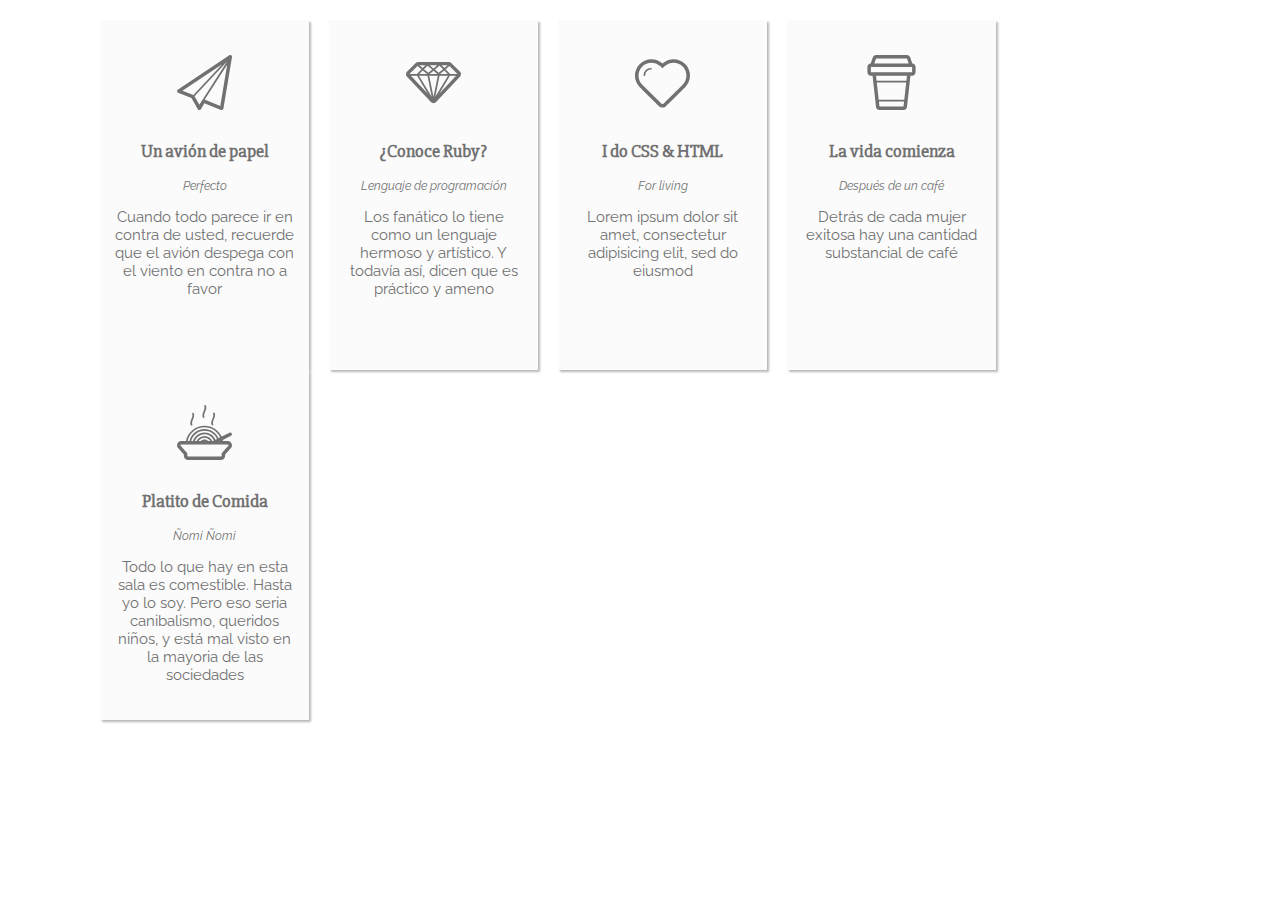
<file: index.html>
<!DOCTYPE html>
<html>
	<head>
		<!-- Inserta tu código aqui -->
		<title>Tipografias e Iconos</title>
		<link rel="shortcut icon" href="favicon.ico">
		<meta charset="utf-8">
		<link rel="stylesheet" type="text/css" href="css/main.css">
		<link rel="stylesheet" type="text/css" href="css/styles.css">
		<link href='https://fonts.googleapis.com/css?family=Slabo+27px' rel='stylesheet' type='text/css'>
		<link href='https://fonts.googleapis.com/css?family=Raleway' rel='stylesheet' type='text/css'>	
	</head>

	<body>
		<!-- Inserta tu código aqui -->
		<div class="contenedor">
			<div class="box">
				<span class="icon-paperplane"></span>
				<h3>Un avión de papel</h3>
				<p class="sub-title">Perfecto</p>
				<p>Cuando todo parece ir en contra de usted, recuerde que el avión despega con el viento en contra no a favor</p>
			</div>

			<div class="box">
				<span class="icon-diamond"></span>
				<h3>¿Conoce Ruby?</h3>
				<p class="sub-title">Lenguaje de programación</p>
				<p>Los fanático lo tiene como un lenguaje hermoso y artístico. Y todavía así, dicen que es práctico y ameno</p>
			</div>

			<div class="box">
				<span class="icon-heart"></span>
				<h3>I do CSS & HTML</h3>
				<p class="sub-title">For living</p>
				<p>Lorem ipsum dolor sit amet, consectetur adipisicing elit, sed do eiusmod</p>
			</div>

			<div class="box">
				<span class="icon-cup"></span>
				<h3>La vida comienza</h3>
				<p class="sub-title">Después de un café</p>
				<p>Detrás de cada mujer exitosa hay una cantidad substancial de café</p>
			</div>

			<div class="box">
				<span class="icon-food"></span>
				<h3>Platito de Comida</h3>
				<p class="sub-title">Ñomi Ñomi</p>
				<p>Todo lo que hay en esta sala es comestible. Hasta yo lo soy. Pero eso seria canibalismo, queridos niños, y está mal visto en la mayoria de las sociedades</p>
			</div>
			
		</div>
	</body>
</html>
</file>
<file: css/main.css>
/* Inserta tu CSS aqui */
*{
		box-sizing: border-box;
}
body{
	margin: 0px;
	padding: 0px;
	color: #717171;
	font-family: arial;
}
span{
	font-size: 55px;
}
h3{
	font-family: 'Slabo 27px', serif;
}
.contenedor{
	text-align: center;
	margin: 20px 100px;
}
.box{
	width: 209px;
	height: 350px;
	float: left;
	margin-right: 20px;
	box-shadow: 2px 2px 2px #b9b9b9;
	background-color: #fbfbfb;
	padding: 35px 15px;
	font-family: 'Raleway', sans-serif;
	font-size: 15px;
}
.sub-title{
	font-style: italic;
	color: #717171 !important;
	font-size: 12px;
}
.box:hover{
	transform: scale(1.08);
	color: #dee5f1;
	background-color: #fff;
	border: none;
}
</file>
<file: css/styles.css>
@charset "UTF-8";

@font-face {
  font-family: "untitled-font-2";
  src:url("../fonts/untitled-font-2.eot");
  src:url("../fonts/untitled-font-2.eot?#iefix") format("embedded-opentype"),
    url("../fonts/untitled-font-2.woff") format("woff"),
    url("../fonts/untitled-font-2.ttf") format("truetype"),
    url("../fonts/untitled-font-2.svg#untitled-font-2") format("svg");
  font-weight: normal;
  font-style: normal;

}

[data-icon]:before {
  font-family: "untitled-font-2" !important;
  content: attr(data-icon);
  font-style: normal !important;
  font-weight: normal !important;
  font-variant: normal !important;
  text-transform: none !important;
  speak: none;
  line-height: 1;
  -webkit-font-smoothing: antialiased;
  -moz-osx-font-smoothing: grayscale;
}

[class^="icon-"]:before,
[class*=" icon-"]:before {
  font-family: "untitled-font-2" !important;
  font-style: normal !important;
  font-weight: normal !important;
  font-variant: normal !important;
  text-transform: none !important;
  speak: none;
  line-height: 1;
  -webkit-font-smoothing: antialiased;
  -moz-osx-font-smoothing: grayscale;
}

.icon-cup:before {
  content: "\63";
}
.icon-heart:before {
  content: "\62";
}
.icon-food:before {
  content: "\64";
}
.icon-paperplane:before {
  content: "\65";
}
.icon-diamond:before {
  content: "\66";
}
</file>
